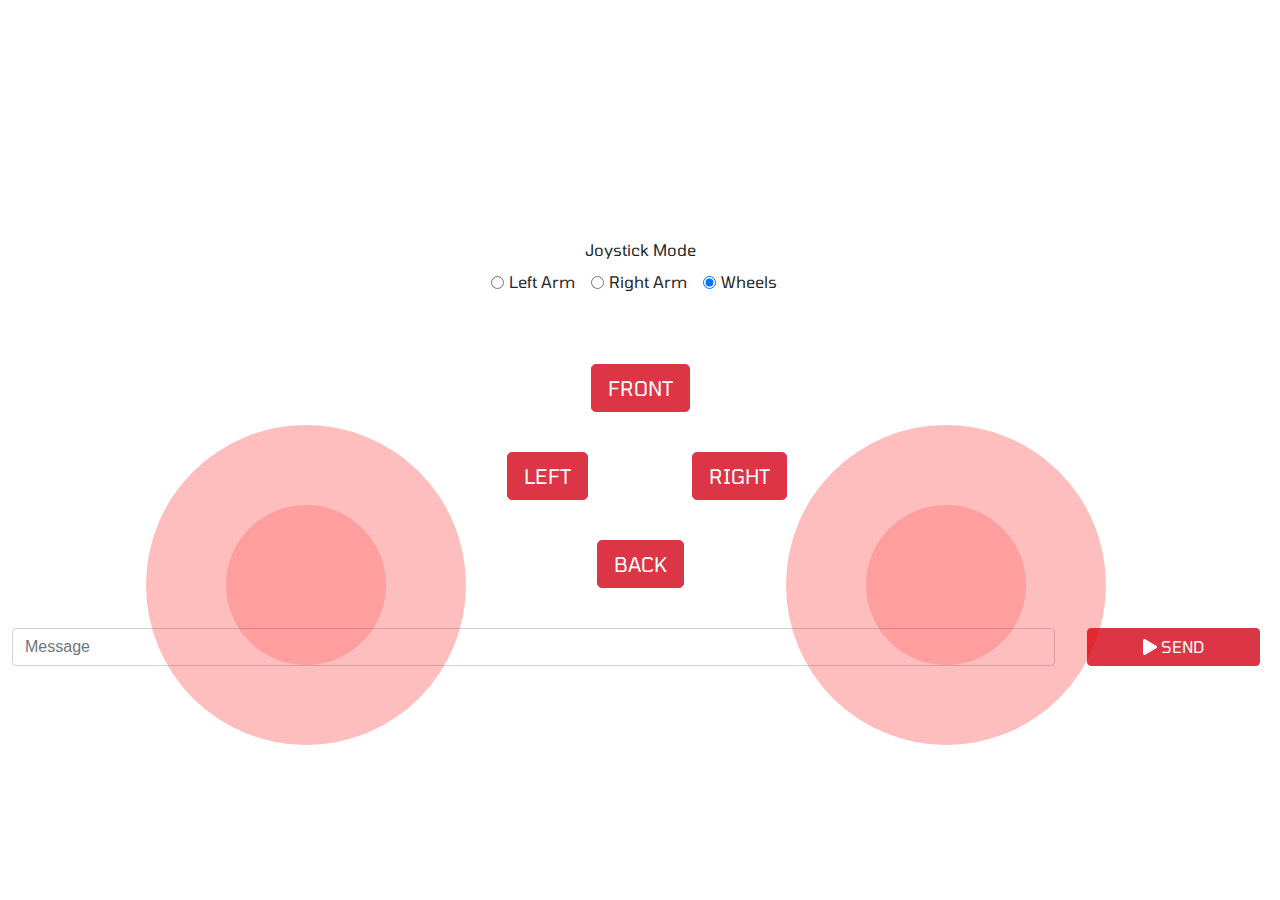
<file: index.html>
<!DOCTYPE html>

<html>

<head>
    <meta charset="utf-8" name="viewport" content="width=device-width, initial-scale=1, maximum-scale=1">

    <link rel="stylesheet" href="web/css/bootstrap.min.css">

    <title>TIM - Tarcin Intelligence Machine</title>

    <script src="web/js/popper.min.js"></script>

    <script src="web/js/jquery.min.js"></script>
    <script src="web/js/jquery-ui.min.js"></script>

    <!-- <script src="js/toolbox.js"></script> -->
    <link rel="stylesheet" href="web/css/styles.css">
    <link href="https://fonts.googleapis.com/css?family=Tomorrow:300,400,500&display=swap" rel="stylesheet">
    <script defer src="web/js/icons.min.js"></script>

</head>

<body style="height: 100%;">
    <div class="container-fluid" style="height: 100%;">
        <div class="row align-items-center" style="height: 100%;">
            <div class="col">
                <div class="row">
                    <div class="col" style="text-align: center; padding: 12px; margin-bottom: 12px;">
                        <label class="body-text" style="margin-top: 12px;">Joystick Mode</label>
                        <br>
                        <div class="form-check form-check-inline">
                            <input class="form-check-input" type="radio" name="joystickMode"
                                id="joystickModeLeft" value="l">
                            <label class="form-check-label body-text" for="joystickModeLeft">Left Arm</label>
                        </div>
                        <div class="form-check form-check-inline">
                            <input class="form-check-input" type="radio" name="joystickMode"
                                id="joystickModeRight" value="r">
                            <label class="form-check-label body-text" for="joystickModeRight">Right Arm</label>
                        </div>
                        <div class="form-check form-check-inline">
                            <input class="form-check-input" type="radio" name="joystickMode"
                                id="joystickModeWheels" value="b" checked="true">
                            <label class="form-check-label body-text" for="joystickModeWheels">Wheels</label>
                        </div>
                        <br>
                    </div>
                </div>
                <div class="row js">
                    <div class="col-sm-6" style="text-align: center; padding: 12px;">
                        <div class="joystick-wrapper" id="left-joystick" style="display: block;">

                        </div>
                    </div>
                    <div class="col-sm-6" style="text-align: center; padding: 12px;">
                        <div class="joystick-wrapper" id="right-joystick" style="display: block;">

                        </div>
                    </div>
                </div>
                <div class="row wheels">
                    <div class="col-sm-12" style="text-align: center; padding: 12px;">
                        <div class="joystick-buttons" style="text-align: center;">
                            <button type="button" id="btn-fw" class="btn btn-danger btn-lg">Front</button>
                        </div>
                    </div>
                </div>
                <div class="row wheels">
                    <div class="col-sm-6" style="text-align: center; padding: 12px;">
                        <div class="joystick-buttons" style="text-align: right;">
                            <button type="button" id="btn-lt" class="btn btn-danger btn-lg"
                                style="margin-right: 32px;">Left</button>
                        </div>
                    </div>
                    <div class="col-sm-6" style="text-align: center; padding: 12px;">
                        <div class="joystick-buttons" style="text-align: left;">
                            <button type="button" id="btn-rt" class="btn btn-danger btn-lg"
                                style="margin-left: 32px;">Right</button>
                        </div>
                    </div>
                </div>
                <div class="row wheels">
                    <div class="col-sm-12" style="text-align: center; padding: 12px;">
                        <div class="joystick-buttons" style="text-align: center;">
                            <button type="button" id="btn-bw" class="btn btn-danger btn-lg">Back</button>
                        </div>
                    </div>
                </div>
                <div class="row align-items-center wheels">
                    <div class="col-sm-10" style="text-align: center; padding: 12px;">
                        <input class="form-control" type="text" placeholder="Message">
                    </div>
                    <div class="col-sm-2" style="text-align: center; padding: 12px;">
                        <div class="joystick-buttons" style="text-align: center;">
                            <button type="button" id="btn-rt" class="btn btn-danger btn-block"><i class="fas fa-play"
                                    id="send-btn"></i> Send</button>
                        </div>
                    </div>
                </div>
            </div>
        </div>
    </div>

    <script src="web/js/mqtt.js"></script>
    <script src="web/js/mqttClient.js"></script>
    <script src="web/js/nipplejs.js"></script>
    <script src="web/js/comm.js"></script>
    <script src="web/js/remote.js"></script>

</body>

</html>
</file>
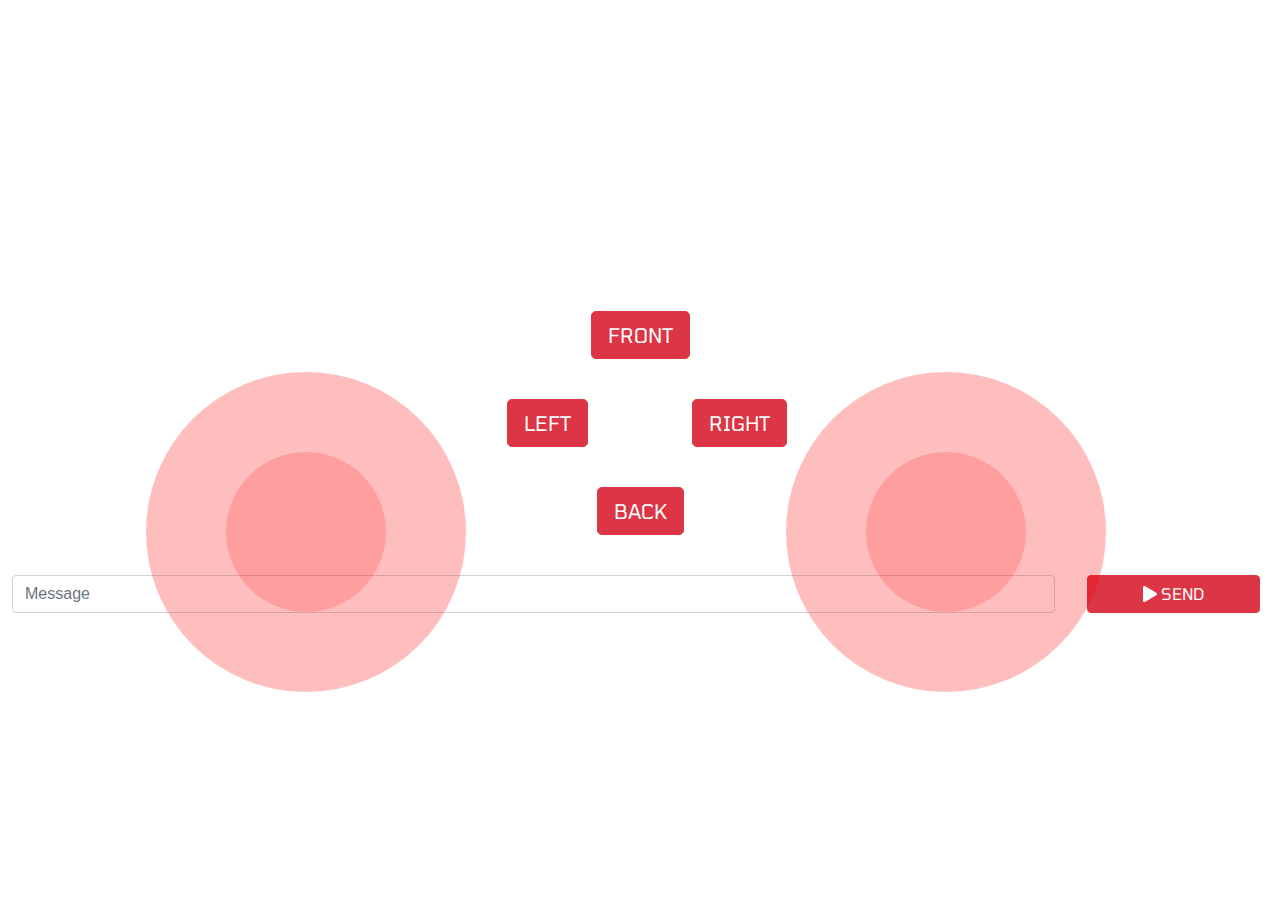
<file: l_arm.html>
<!DOCTYPE html>

<html>

    <head>
    <meta charset="utf-8" name="viewport" content="width=device-width, initial-scale=1, maximum-scale=1">

    <link rel="stylesheet" href="web/css/bootstrap.min.css">

    <title>TIM - Tarcin Intelligence Machine</title>

    <script src="web/js/popper.min.js"></script>

    <script src="web/js/jquery.min.js"></script>
    <script src="web/js/jquery-ui.min.js"></script>

    <!-- <script src="js/toolbox.js"></script> -->
    <link rel="stylesheet" href="web/css/styles.css">
    <link href="https://fonts.googleapis.com/css?family=Tomorrow:300,400,500&display=swap" rel="stylesheet">
    <script defer src="web/js/icons.min.js"></script>

    </head>

    <body style="height: 100%;">
        <div class="container-fluid" style="height: 100%;">
            <div class="row align-items-center" style="height: 100%;">
                <div class="col">
                    <div class="row">
                        <div class="col-sm-6" style="text-align: center; padding: 12px;">
                            <div class="joystick-wrapper" id="left-joystick" style="display: block;">

                            </div>
                        </div>
                        <div class="col-sm-6" style="text-align: center; padding: 12px;">
                            <div class="joystick-wrapper" id="right-joystick" style="display: block;">

                            </div>
                        </div>
                    </div>
                    <div class="row">
                        <div class="col-sm-12" style="text-align: center; padding: 12px;">
                            <div class="joystick-buttons" style="text-align: center;">
                                <button type="button" id="btn-fw" class="btn btn-danger btn-lg">Front</button>
                            </div>
                        </div>
                    </div>
                    <div class="row">
                        <div class="col-sm-6" style="text-align: center; padding: 12px;">
                            <div class="joystick-buttons" style="text-align: right;">
                                <button type="button" id="btn-lt" class="btn btn-danger btn-lg" style="margin-right: 32px;">Left</button>
                            </div>
                        </div>
                        <div class="col-sm-6" style="text-align: center; padding: 12px;">
                            <div class="joystick-buttons" style="text-align: left;">
                                <button type="button" id="btn-rt" class="btn btn-danger btn-lg" style="margin-left: 32px;">Right</button>
                            </div>
                        </div>
                    </div>
                    <div class="row">
                        <div class="col-sm-12" style="text-align: center; padding: 12px;">
                            <div class="joystick-buttons" style="text-align: center;">
                                <button type="button" id="btn-bw" class="btn btn-danger btn-lg">Back</button>
                            </div>
                        </div>
                    </div>
                    <div class="row align-items-center">
                        <div class="col-sm-10" style="text-align: center; padding: 12px;">
                            <input class="form-control" type="text" placeholder="Message">
                        </div>
                        <div class="col-sm-2" style="text-align: center; padding: 12px;">
                            <div class="joystick-buttons" style="text-align: center;">
                                <button type="button" id="btn-rt" class="btn btn-danger btn-block"><i class="fas fa-play" id="send-btn"></i> Send</button>
                            </div>
                        </div>
                    </div>
                </div>
            </div>
        </div>

        <script src="web/js/nipplejs.js"></script>
        <script src="web/js/comm.js"></script>
        <script src="web/js/remote.js"></script>
        <script src="web/js/mqtt.js"></script>
        <script src="web/js/mqttClient.js"></script>

    </body>

</html>
</file>
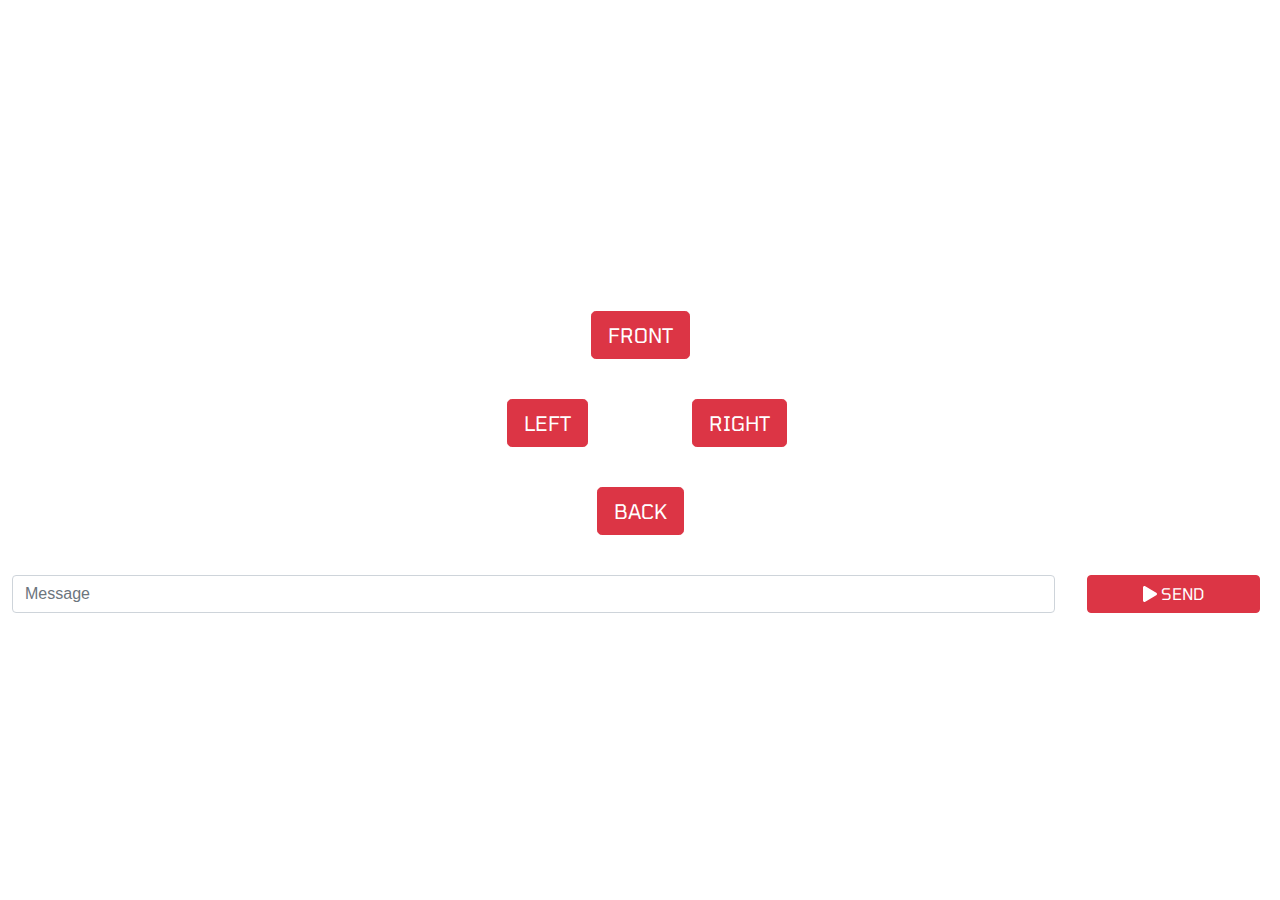
<file: wheels.html>
<!DOCTYPE html>

<html>

    <head>
    <meta charset="utf-8" name="viewport" content="width=device-width, initial-scale=1, maximum-scale=1">

    <link rel="stylesheet" href="web/css/bootstrap.min.css">

    <title>TIM - Tarcin Intelligence Machine</title>

    <script src="web/js/popper.min.js"></script>

    <script src="web/js/jquery.min.js"></script>
    <script src="web/js/jquery-ui.min.js"></script>

    <!-- <script src="js/toolbox.js"></script> -->
    <link rel="stylesheet" href="web/css/styles.css">
    <link href="https://fonts.googleapis.com/css?family=Tomorrow:300,400,500&display=swap" rel="stylesheet">
    <script defer src="web/js/icons.min.js"></script>

    </head>

    <body style="height: 100%;">
        <div class="container-fluid" style="height: 100%;">
            <div class="row align-items-center" style="height: 100%;">
                <div class="col">
                    <div class="row">
                        <div class="col-sm-6" style="text-align: center; padding: 12px;">
                            <div class="joystick-wrapper" id="left-joystick" style="display: none;">

                            </div>
                        </div>
                        <div class="col-sm-6" style="text-align: center; padding: 12px;">
                            <div class="joystick-wrapper" id="right-joystick" style="display: none;">

                            </div>
                        </div>
                    </div>
                    <div class="row">
                        <div class="col-sm-12" style="text-align: center; padding: 12px;">
                            <div class="joystick-buttons" style="text-align: center;">
                                <button type="button" id="btn-fw" class="btn btn-danger btn-lg">Front</button>
                            </div>
                        </div>
                    </div>
                    <div class="row">
                        <div class="col-sm-6" style="text-align: center; padding: 12px;">
                            <div class="joystick-buttons" style="text-align: right;">
                                <button type="button" id="btn-lt" class="btn btn-danger btn-lg" style="margin-right: 32px;">Left</button>
                            </div>
                        </div>
                        <div class="col-sm-6" style="text-align: center; padding: 12px;">
                            <div class="joystick-buttons" style="text-align: left;">
                                <button type="button" id="btn-rt" class="btn btn-danger btn-lg" style="margin-left: 32px;">Right</button>
                            </div>
                        </div>
                    </div>
                    <div class="row">
                        <div class="col-sm-12" style="text-align: center; padding: 12px;">
                            <div class="joystick-buttons" style="text-align: center;">
                                <button type="button" id="btn-bw" class="btn btn-danger btn-lg">Back</button>
                            </div>
                        </div>
                    </div>
                    <div class="row align-items-center">
                        <div class="col-sm-10" style="text-align: center; padding: 12px;">
                            <input class="form-control" type="text" placeholder="Message">
                        </div>
                        <div class="col-sm-2" style="text-align: center; padding: 12px;">
                            <div class="joystick-buttons" style="text-align: center;">
                                <button type="button" id="btn-rt" class="btn btn-danger btn-block"><i class="fas fa-play" id="send-btn"></i> Send</button>
                            </div>
                        </div>
                    </div>
                </div>
            </div>
        </div>

        <script src="web/js/nipplejs.js"></script>
        <script src="web/js/comm.js"></script>
        <script src="web/js/remote.js"></script>
        <script src="web/js/mqtt.js"></script>
        <script src="web/js/mqttClient.js"></script>

    </body>

</html>
</file>
<file: web/css/styles.css>
*{
    box-sizing: border-box;
  }

  html, body {
    height: 100%;
    margin: 0;
    font-family: "Helvetica Neue", "Segoe UI", Helvetica, sans-serif;
  }

  body {
    font-family: sans-serif;
    overflow: hidden;
  }

  h1 {
    font-weight: normal;
    font-size: 100%;
  }

  .headings{
    font-family: 'Tomorrow', 'sans-serif';
    font-weight: 500;
  }

  button{
    font-family: 'Tomorrow', 'sans-serif';
    font-weight: 400;
    text-transform: uppercase;
  }

  .body-text{
    font-family: 'Tomorrow', 'sans-serif';
    font-weight: 400;
  }

  .captions{
    font-family: 'Tomorrow', 'sans-serif';
    font-weight: 300;
  }

  #mode-indicator{
    text-align: end;
    font-family: 'Tomorrow', 'sans-serif';
    font-weight: 300;
    padding: 8px 8px 0px 8px;
    margin-bottom: 0px;
  }

  #mode-indicator-wrapper{
    cursor: pointer;
  }

  #buttons-wrapper .btn{
    cursor: pointer;
  }

  #buttons-wrapper .btn:last-child{
    margin-right: 8px;
  }

  .indicator{
    width: 100%;
  }

  .indicator .text, .toggle .text{
    font-family: 'Tomorrow', 'sans-serif';
    font-weight: 400;
    text-transform: uppercase;
    font-size: 12px;
  }

  #toggle-a-wrapper{
    padding-right: 8px;
  }

  #toggle-b-wrapper{
    padding-left: 50px;
  }

  .joystick-wrapper{
    position: absolute;
  }

  .joystick-buttons{
    margin: 8px;
  }

  .indicator .light{
    color: #ff2400;
  }

  .indicator .light-disabled{
    color: #8A7E72;
  }

  #buttons-wrapper{
    text-align: end;
  }

  #show-code-btn, #upload-btn{
    margin-left: 4px;
  }

  #blocklyArea, #remote-builder-wrapper, #main-wrapper, .max-height {
    height: 100%;
  }

  #code-div{
    box-shadow: -3px 7px 7px -5px #080708;
    overflow: auto;
  }
  .blocklyToolboxDiv{
    background-color: rgba(238, 238, 238, 0.685);
  }

  .blocklyTreeRow{
    height: auto;
    line-height: 25px;
    padding-left: 4px !important;
    cursor: pointer;
  }

  .error-modal-header{
    background: #ff2400;
    color: white;
  }

  .error-modal-header .close{
    color: white;
  }
</file>
